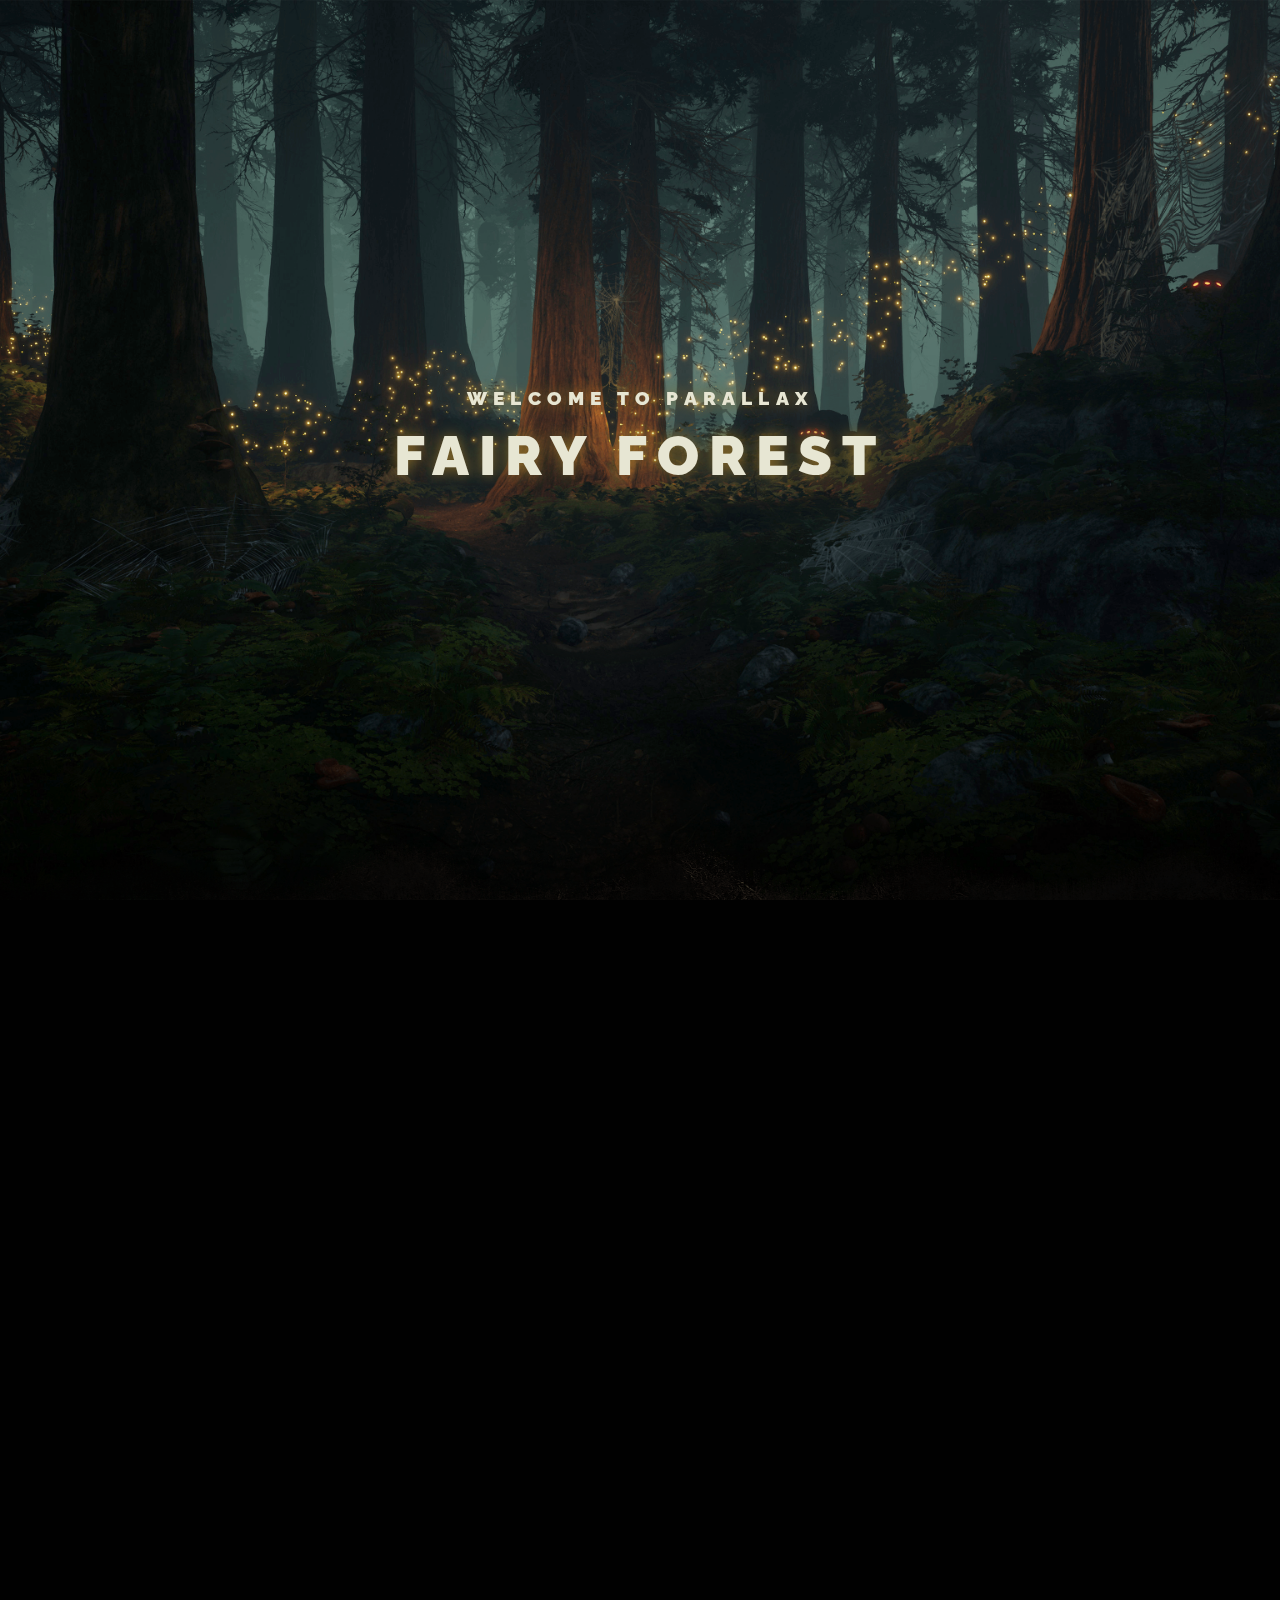
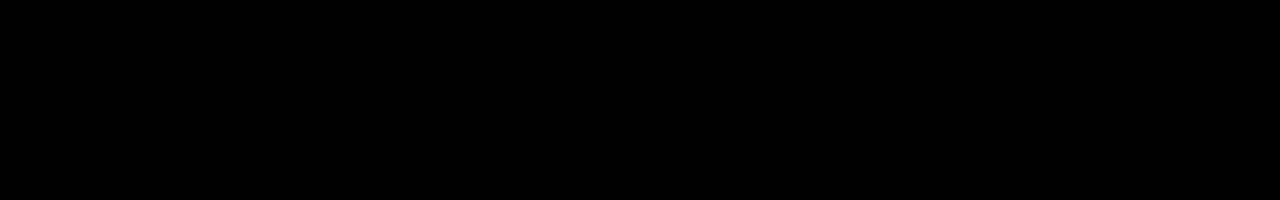
<file: index.html>
﻿<!DOCTYPE html>
<html lang="en">

<head>
    <meta charset="UTF-8">
    <meta http-equiv="X-UA-Compatible" content="IE=edge">
    <meta name="viewport" content="width=device-width, initial-scale=1.0">
    <title>Parallax Landing</title>
    <link rel="stylesheet" href="css/main.css">
    <script src="libs/gsap/gsap.min.js" defer></script>
    <script src="libs/gsap/ScrollTrigger.min.js" defer></script>
    <script src="libs/gsap/ScrollSmoother.min.js" defer></script>
    <script src="js/app.js" defer></script>
</head>

<body>
    <div class="wrapper">
        <div class="content">
            <header class="main-header">
                <div class="layers">
                    <div class="layer__header">
                        <div class="layers__caption">Welcome to Parallax</div>
                        <div class="layers__title">Fairy Forest</div>
                    </div>
                    <div class="layer layers__base"  style="background-image: url(img/layer-base.png);"></div>
                    <div class="layer layers__middle" style="background-image: url(img/layer-middle.png);"></div>
                    <div class="layer layers__front" style="background-image: url(img/layer-front.png);"></div>
                </div>
            </header>
            <article class="main-article" style="background-image: url(img/dungeon.jpg);">
                <div class="main-article__content">
                    <h2 class="main-article__header">To be Continued...</h2>
                    <p class="main-article__paragraph">Lorem ipsum dolor sit amet consectetur, adipisicing elit. Recusandae ea minus aliquam. Velit nam dolorum magni odio deserunt! Pariatur fuga blanditiis, explicabo commodi beatae aperiam laboriosam consequuntur quas cum fugiat tenetur nostrum?</p>
                </div>
                <div class="copy">© WebDesign</div>
            </article>
        </div>
    </div>
</body>
</html>
</file>
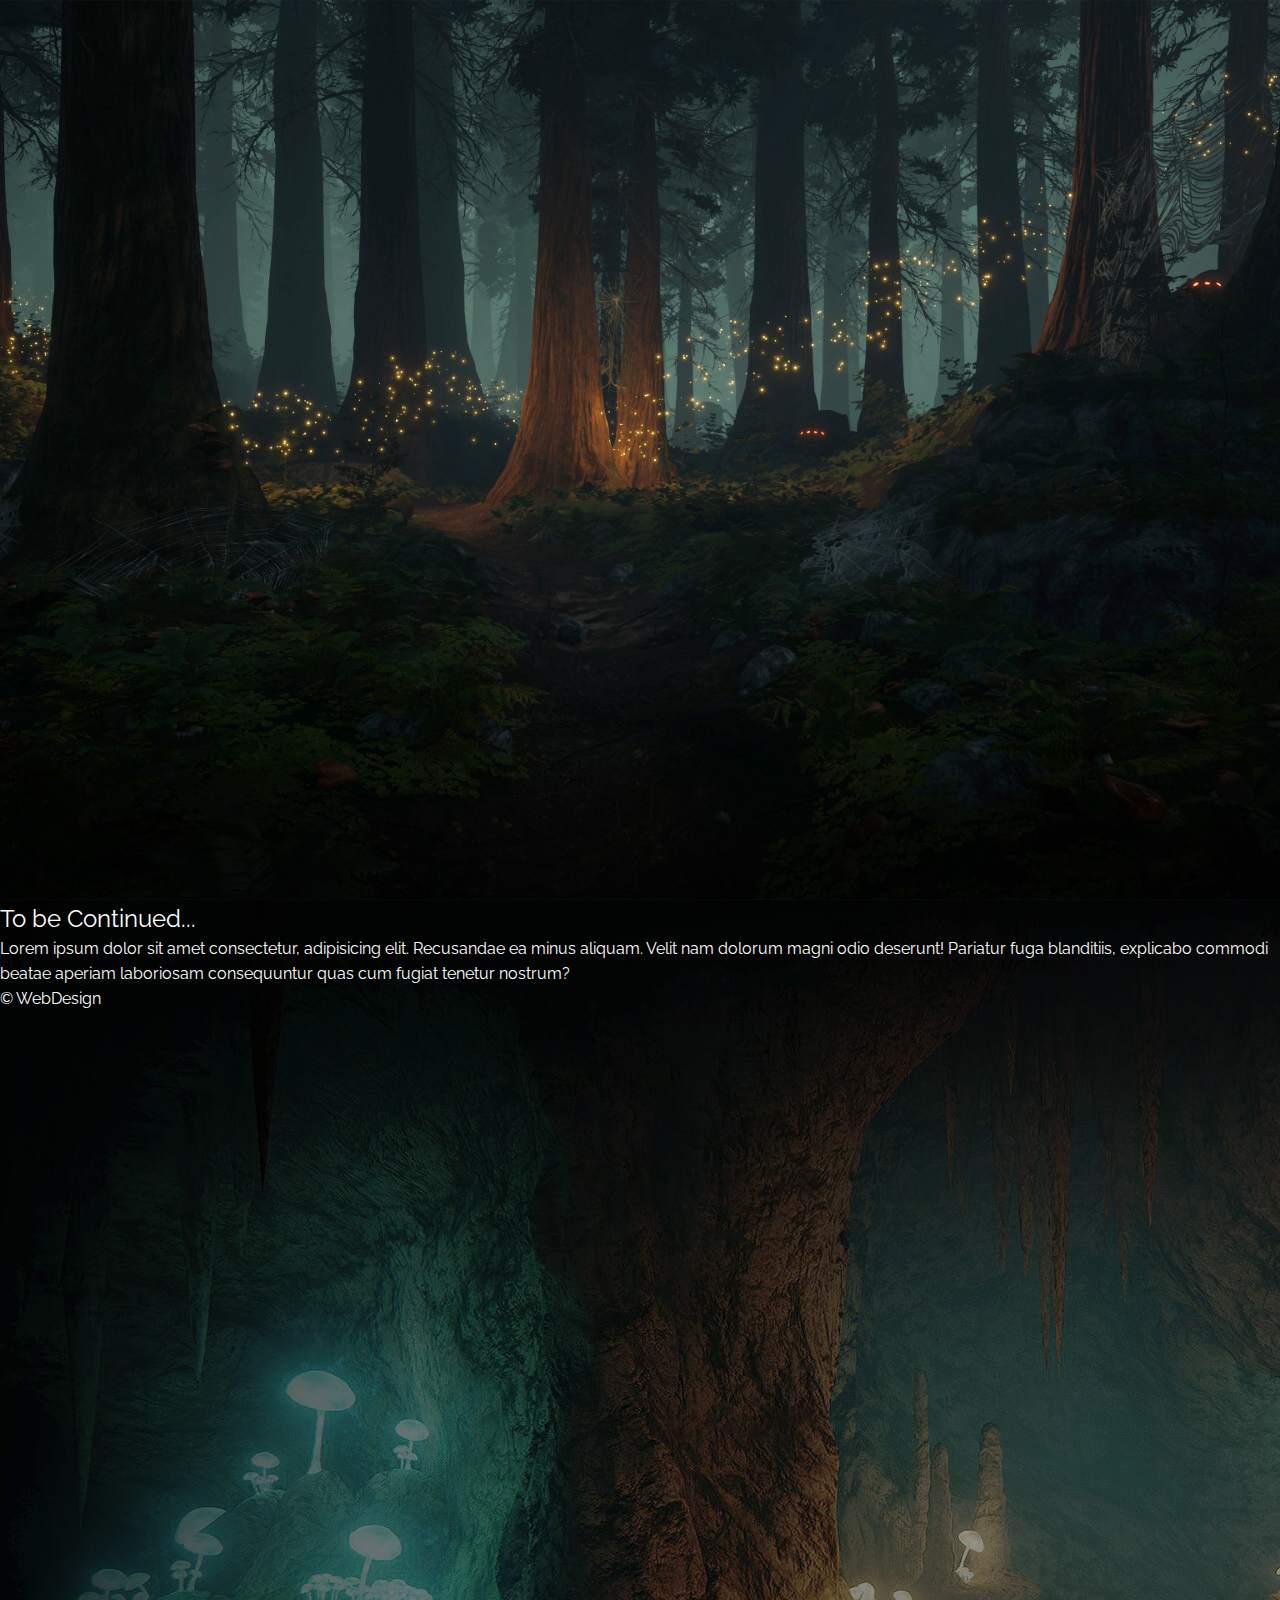
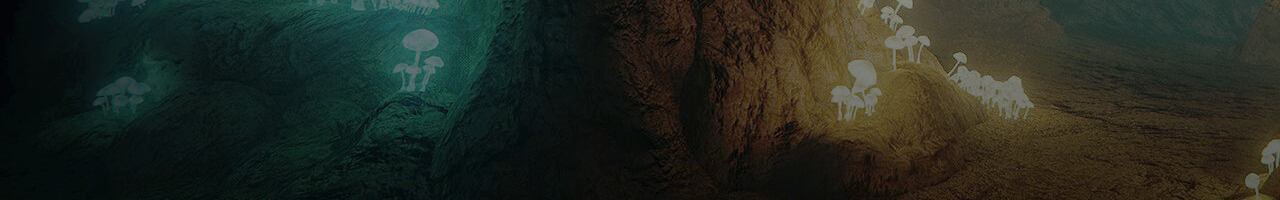
<file: parallax-scrolling-website/index.html>
﻿<!DOCTYPE html>
<html lang="en">

<head>
    <meta charset="UTF-8">
    <meta http-equiv="X-UA-Compatible" content="IE=edge">
    <meta name="viewport" content="width=device-width, initial-scale=1.0">
    <title>Document</title>
    <link rel="stylesheet" href="css/main.css">
    <script src="js/app.js" defer></script>
</head>

<body>

    <header class="main-header">
        <div class="layers">
            <div class="layer__header">
                <div class="layers__caption">Welcome to Parallax</div>
                <div class="layers__title">Fairy Forest</div>
            </div>
            <div class="layer layers__base"  style="background-image: url(img/layer-base.png);"></div>
            <div class="layer layers__middle" style="background-image: url(img/layer-middle.png);"></div>
            <div class="layer layers__front" style="background-image: url(img/layer-front.png);"></div>
        </div>
    </header>


    <article class="main-article" style="background-image: url(img/dungeon.jpg);">
        <div class="main-article__content">
            <h2 class="main-article__header">To be Continued...</h2>
            <p>Lorem ipsum dolor sit amet consectetur, adipisicing elit. Recusandae ea minus aliquam. Velit nam dolorum magni odio deserunt! Pariatur fuga blanditiis, explicabo commodi beatae aperiam laboriosam consequuntur quas cum fugiat tenetur nostrum?</p>
        </div>
        <div class="copy">© WebDesign</div>
    </article>
</body>
</html>
</file>
<file: css/main.css>
﻿*{
    margin: 0;
    padding: 0;
    box-sizing: border-box;
}

:root {
    --index: calc(1vw + 1vh);
    --text: #e7e6d3;
}

@font-face {
    font-family: raleway_f;
    src: url(../fonts/raleway-regular.woff2);
}
@font-face {
    font-family: raleway_f;
    src: url(../fonts/raleway-black.woff2);
    font-weight: 900;
}
body {
    background-color: #010101;
    color: #fff;
    font-family: raleway_f, sans-serif;
    line-height: 1.55;
}
.main-header {
    position: relative;
}

.main-header::after {
    content: "";
    position: absolute;
    z-index: 100;
    width: 100%;
    height: calc(var(--index) * 10);
    background-image: url(../img/ground.png);
    background-size: cover;
    background-repeat: no-repeat;
    background-position: center;
    bottom: calc(var(--index) * -4.5);
}
.layers {
    height: 100vh;
    display: flex;
    align-items: center;
    justify-content: center;
    text-align: center;
    overflow: hidden;
    position: relative;
}
.layer {
    height: 100%;
    width: 100%;
    position: absolute;
    background-size: cover;
    background-position: center;
    will-change: transform;
    z-index: 2;
}

.layers__base {
    transform: translate3d(0, calc(var(--scrollTop)/1.6),0);
    z-index: 0;
}
.layers__middle {
    transform: translate3d(0, calc(var(--scrollTop)/3),0);
}
.layers__front {
    transform: translate3d(0, calc(var(--scrollTop)/5.7),0);
}
.layer__header {
    z-index: 1;
    transform: translate3d(0, calc(var(--scrollTop)/2),0);
    text-transform: uppercase;
    font-weight: 900;
    color: var(--text);
    text-shadow: 0 0 15px #8D6D29;

}
.main-article {
    min-height: 100vh;
    background-size: cover;
    background-position: center;
    color: var(--text);
    display: flex;
    justify-content: center;
    align-items: center;
    position: relative;
    text-align: center;
}

.layers__title {
    font-size: calc(var(--index) * 2.5);
    letter-spacing: calc(var(--index)/2.25) ;
}
.layers__caption {
    font-size: calc(var(--index) / 1.175);
    letter-spacing: calc(var(--index)/3.5) ;
    margin-top: calc(var(--index) * -.75) ;
}

.main-article__header {
    text-transform: uppercase;
    font-size: calc(var(--index) *1.8);
    letter-spacing: calc(var(--index) / 7.5);
}
.main-article__paragraph {
    max-width: calc(var(--index) * 30) ;
    font-size: calc(var(--index) * .75) ;
    margin-top: calc(var(--index) *1.25) ;
}

.copy {
    position: absolute;
    bottom: calc(var(--index) * 2.5);
    opacity: 0.5;
    font-size: calc(var(--index) * .75) ;
    letter-spacing: calc(var(--index) / 35);
}
</file>
<file: parallax-scrolling-website/css/main.css>
﻿*{
    margin: 0;
    padding: 0;
    box-sizing: border-box;
}

/* :root {

} */

@font-face {
    font-family: raleway_f;
    src: url(../fonts/raleway-regular.woff2);
}
@font-face {
    font-family: raleway_f;
    src: url(../fonts/raleway-regular.woff2);
    font-weight: 900;
}
body {
    background-color: #010101;
    color: #fff;
    font-family: raleway_f, sans-serif;
    line-height: 1.55;
}
.main-header {
    position: relative;
}
.layers {
    height: 100vh;
    display: flex;
    align-items: center;
    justify-content: center;
    text-align: center;
    overflow: hidden;
    position: relative;
}
.layer {
    height: 100%;
    width: 100%;
    position: absolute;
    background-size: cover;
    background-position: center;
}

.layers__base {
    transform: translate3d(0, calc(var(--scrollTop)/1.6),0);
}
.main-article {
    min-height: 100vh;
}
</file>
